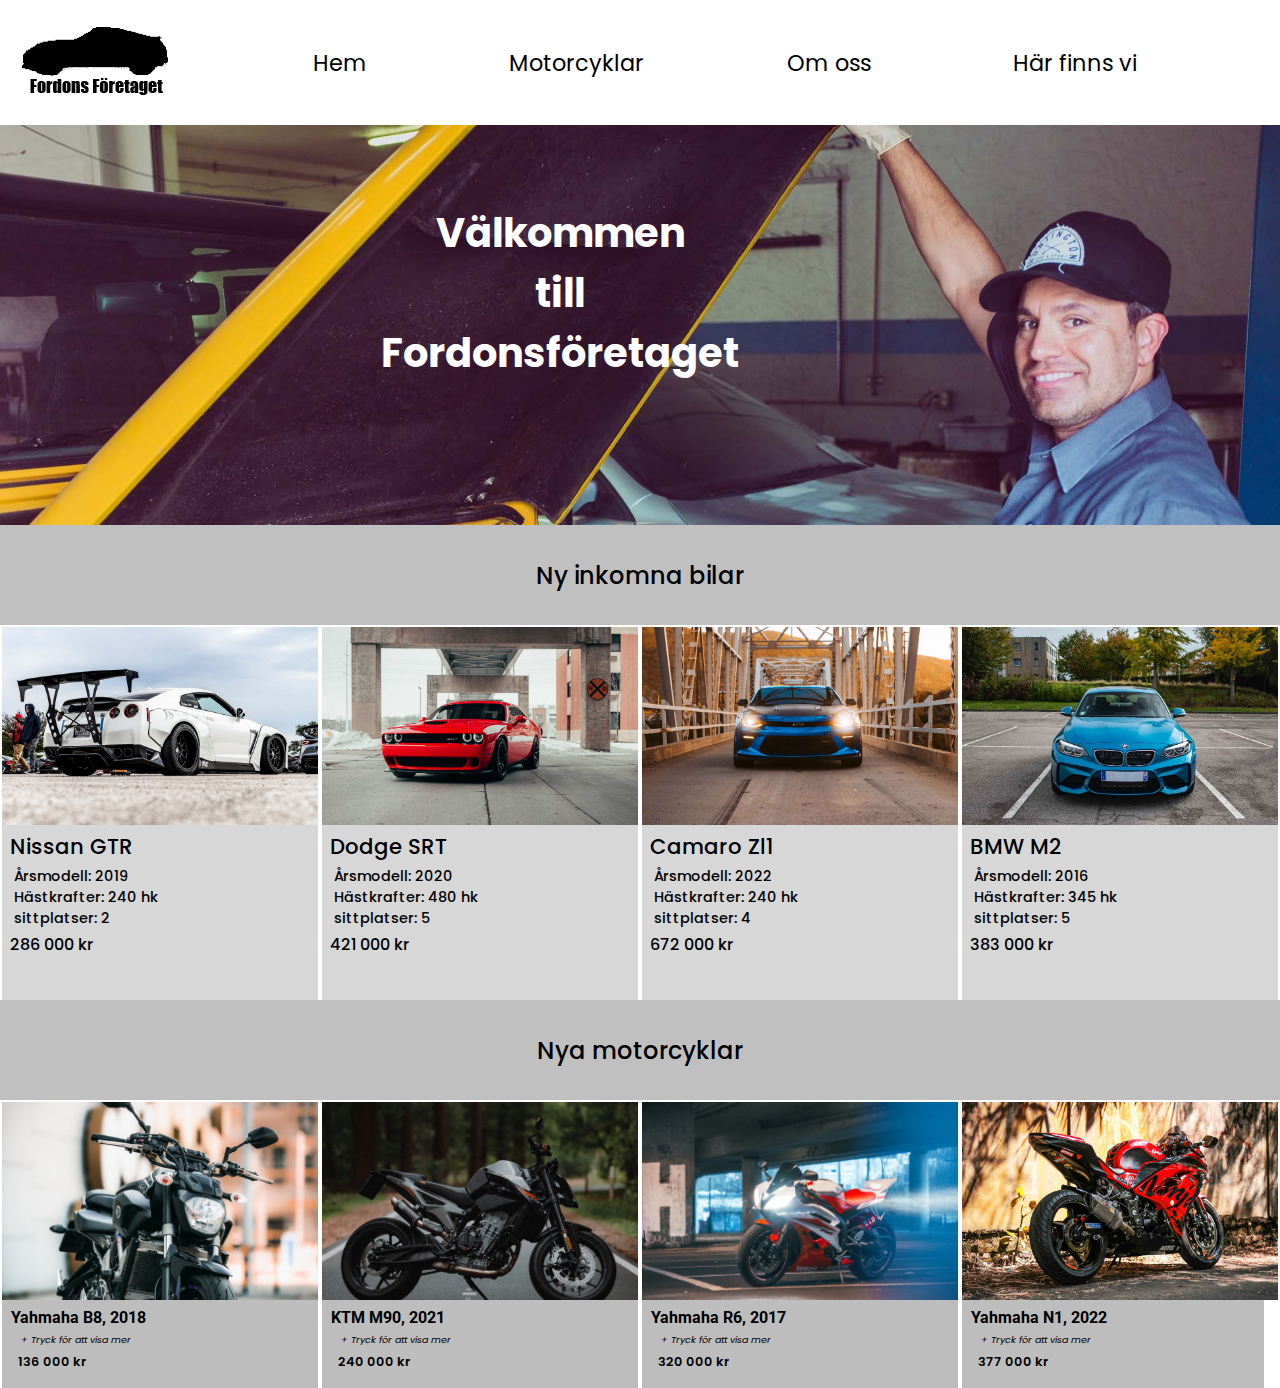
<file: index.html>
<!--todo-->

<!DOCTYPE html>
<html lang="en">
<head>
    <meta charset="UTF-8">
    <meta http-equiv="X-UA-Compatible" content="IE=edge">
    <meta name="viewport" content="width=device-width, initial-scale=1.0">
    <title>BILAR - FordonsFöreteaget</title>

    <link rel="stylesheet" href="css/style.css">

    <style>
        @import url('https://fonts.googleapis.com/css2?family=Arima+Madurai:wght@300&family=Khand&family=Poppins:ital,wght@0,100;0,200;0,300;0,400;0,500;0,600;0,700;0,800;0,900;1,100;1,200;1,300;1,400;1,500;1,600;1,700;1,800;1,900&family=Roboto:ital,wght@0,300;0,400;0,500;0,700;0,900;1,300;1,400;1,500;1,700;1,900&display=swap');
        </style>
    <style>
        @import url('https://fonts.googleapis.com/css2?family=Arima+Madurai:wght@300&family=Khand&family=Poppins:wght@500;800&family=Roboto:wght@500;900&display=swap');
    </style>


</head>
<body>

    <div id="grid_wrapper_index">

        <nav class="nav">

            <a href="index.html"><img class="logo" src="img/logo_v4(cut).png"  width="200" height="150" alt="Företagets logga" ></a>

            <div class="burger">

                <div id="burger_line1"></div>
                <div id="burger_line2"></div>
                <div id="burger_line3"></div>

            </div>

            <ul class="nav_links">

                <li>
                    <a href="index.html">Hem</a>
                </li>

                <li>
                    <a href="motorcycles.html">Motorcyklar</a>
                </li>

                <li>
                    <a href="about_us.html">Om oss</a>
                </li>

                <li>
                    <a href="here_are_we.html">Här finns vi</a>
                </li>

                
            </ul>

        </nav>

        <section id="welcome">

            <section id="welcome_section">

                <h1 class="welcome_text">Välkommen</h1>
                <h2 class="welcome_text">till</h2>
                <h2 class="welcome_text">Fordonsföretaget</h2>

            </section>

        </section>

        <section id="our_cars">

            <h2 id="our_cars_text">Ny inkomna bilar</h2>


        </section>

        <section id="car_pic1"><img id="xc60" src="img/gtr2.jpg" width="1000" height="600" alt="bild på en nissan gtr r35"></section>

        <section id="car1_info">

            <h2 class="car_model">Nissan GTR</h2>

            <p class="car_info">Årsmodell: 2019</p>

            <p class="car_info">Hästkrafter: 240 hk</p>

            <p class="car_info">sittplatser: 2</p>

            <p class="car_price">286 000 kr</p>


        </section>

        <section id="car_pic2"><img id="m4" src="img/car2.jpg" width="1000" height="600"  alt="bild på en dodge challenger"></section>

     
        <section id="car2_info">

            <h2 class="car_model">Dodge SRT</h2>

            <p class="car_info">Årsmodell: 2020</p>

            <p class="car_info">Hästkrafter: 480 hk</p>

            <p class="car_info">sittplatser: 5</p>

            <p class="car_price">421 000 kr</p>


        </section>


        <section id="car_pic3"><img id="rs6" src="img/car3.jpg" width="1000" height="600"  alt="bild på en camaro"></section>

 
        <section id="car3_info">

            <h2 class="car_model">Camaro Zl1</h2>

            <p class="car_info">Årsmodell: 2022</p>

            <p class="car_info">Hästkrafter: 240 hk</p>

            <p class="car_info">sittplatser: 4</p>

            <p class="car_price">672 000 kr</p>


        </section>
        
        <section id="car_pic4"><img id="m2" src="img/car4.jpg" width="1000" height="600"  alt="bild på en bmw m2"></section>

 
        <section id="car4_info">

            <h2 class="car_model">BMW M2</h2>

            <p class="car_info">Årsmodell: 2016</p>

            <p class="car_info">Hästkrafter: 345 hk</p>

            <p class="car_info">sittplatser: 5</p>

            <p class="car_price">383 000 kr</p>


        </section>

        <section id="our_mc">

            <h2 id="our_mc_text">Nya motorcyklar</h2>


        </section>

        <section id="mc_pic10"><img id="mc10" src="img/mc4.jpg" alt="Bild på en Yahmaha motorcykel"></section>

        <section id="mc10_info">

            <section id="mc10_info_section">

                <h2 class="mc_info_model_index">Yahmaha B8, 2018</h2>

                <p class="mc_info_text_show_more"><a class="mc_text_link_index" href="#">+ Tryck för att visa mer</a></p>

                <p class="mc_info_price_index">136 000 kr</p>
                

            </section>


        </section>

        <section id="mc_pic11"><img id="mc11" src="img/mc3.jpg" alt="Bild på en KTM motrcykel"></section>

        <section id="mc11_info">

            <section id="mc11_info_section">

                <h2 class="mc_info_model_index">KTM M90, 2021</h2>

                <p class="mc_info_text_show_more"><a class="mc_text_link_index" href="#">+ Tryck för att visa mer</a></p>

                <p class="mc_info_price_index">240 000 kr</p>
                
                

            </section>


        </section>

        <section id="mc_pic12"><img id="mc12" src="img/mc8.jpg" alt="Bild på en Kawasaki motorcykel"></section>

        <section id="mc12_info">

            <section id="mc12_info_section">

                <h2 class="mc_info_model_index">Yahmaha R6, 2017</h2>

                <p class="mc_info_text_show_more"><a class="mc_text_link_index" href="#">+ Tryck för att visa mer</a></p>

                <p class="mc_info_price_index">320 000 kr</p>
                
                

            </section>


        </section>

        
        <section id="mc_pic13"><img id="mc13" src="img/mc10.jpg" alt="Bild på en Kawasaki N1 motorcykel"></section>

        <section id="mc13_info">

            <section id="mc13_info_section">

                <h2 class="mc_info_model_index">Yahmaha N1, 2022</h2>

                <p class="mc_info_text_show_more"><a class="mc_text_link_index" href="#">+ Tryck för att visa mer</a></p>

                <p class="mc_info_price_index">377 000 kr</p>
                
                

            </section>

        </section>


    </div>






    <script src="js/script.js"></script>





</body>
</html>
</file>
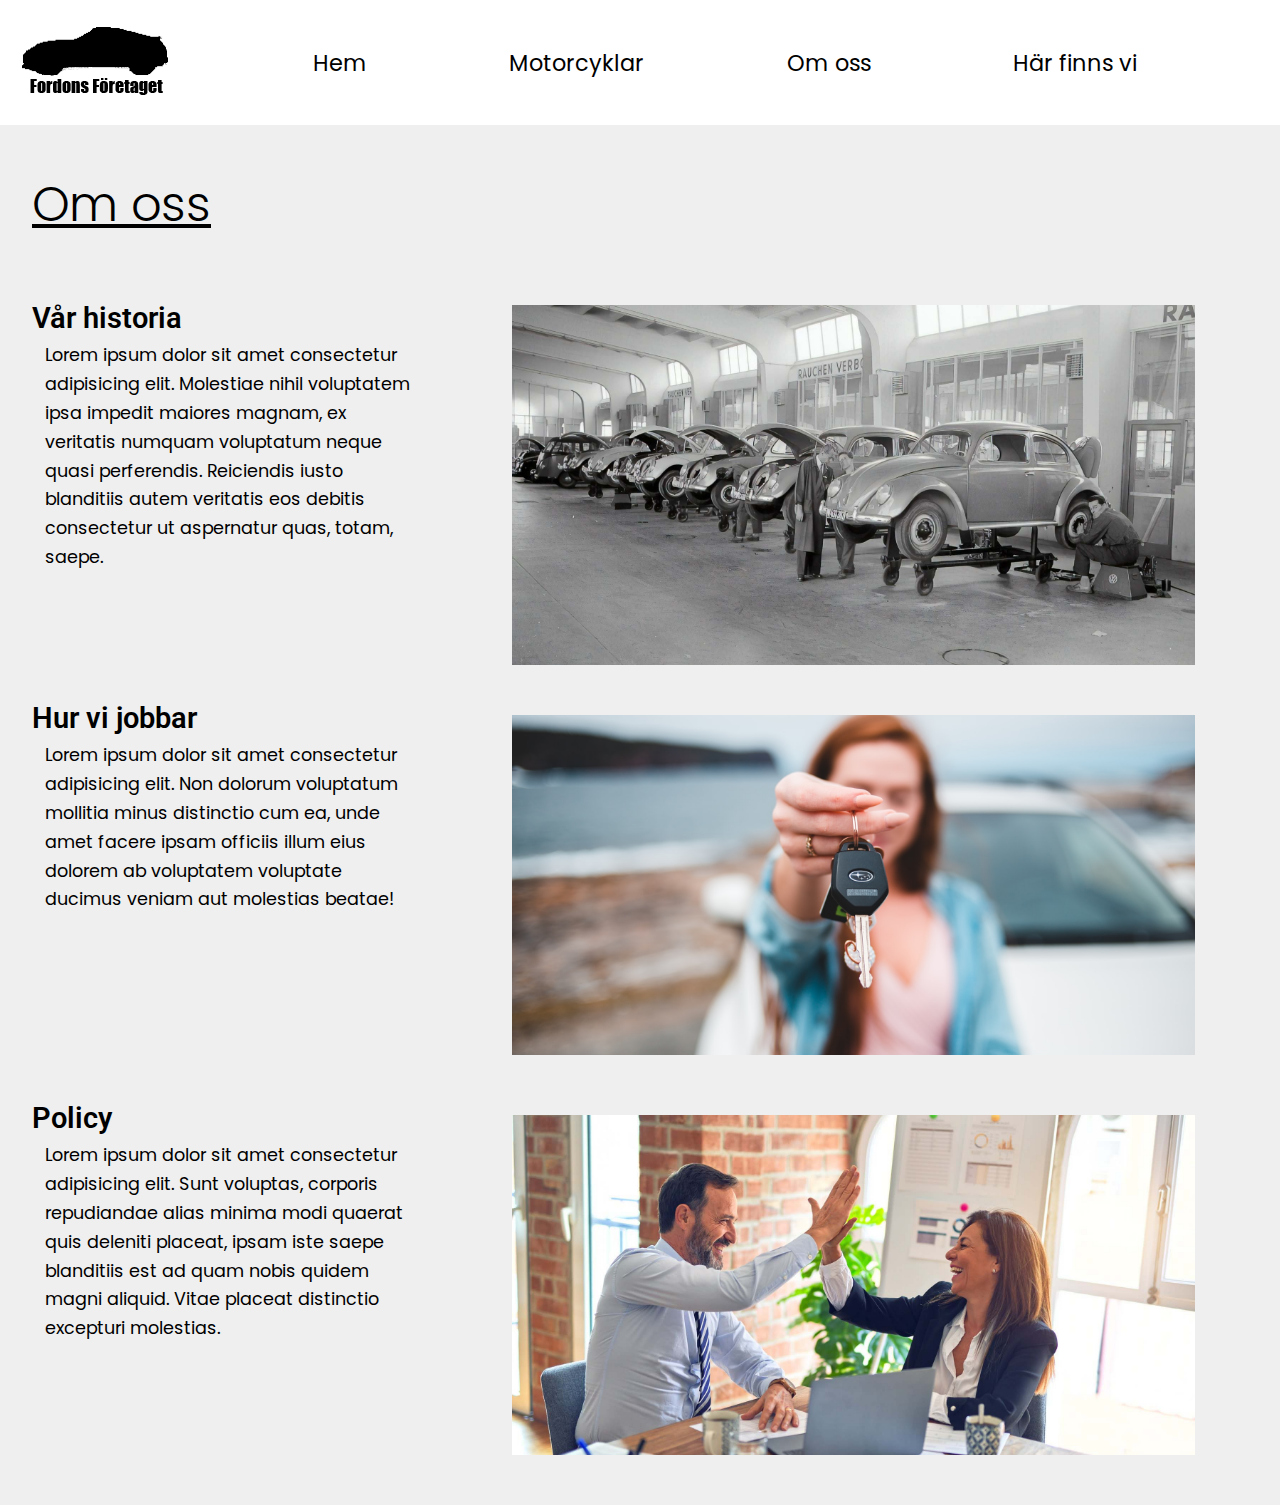
<file: about_us.html>
<!DOCTYPE html>
<html lang="en">
<head>
    <meta charset="UTF-8">
    <meta http-equiv="X-UA-Compatible" content="IE=edge">
    <meta name="viewport" content="width=device-width, initial-scale=1.0">
    <title>OM OSS - FordonsFöreteaget</title>

    <link rel="stylesheet" href="css/style.css">

    
    <style>
        @import url('https://fonts.googleapis.com/css2?family=Arima+Madurai:wght@300&family=Khand&family=Poppins:wght@800&family=Roboto:wght@500;900&display=swap');
    </style>
    <style>
        @import url('https://fonts.googleapis.com/css2?family=Arima+Madurai:wght@300&family=Khand&family=Poppins:wght@500;800&family=Roboto:wght@500;900&display=swap');
    </style>
   <style>
    @import url('https://fonts.googleapis.com/css2?family=Arima+Madurai:wght@300&family=Khand&family=Poppins:wght@500;800&family=Roboto:ital,wght@0,300;0,400;0,500;0,700;0,900;1,300;1,400;1,500;1,700;1,900&display=swap');
    </style>
</head>
<body>


    <div id="grid_wrapper_about_us">

        <nav class="nav">

            <a href="index.html"><img class="logo" src="img/logo_v4(cut).png" alt="Företagets logga" ></a>

            <div class="burger">

                <div id="burger_line1"></div>
                <div id="burger_line2"></div>
                <div id="burger_line3"></div>

            </div>

            <ul class="nav_links">

                <li>
                    <a href="index.html">Hem</a>
                </li>

                <li>
                    <a href="motorcycles.html">Motorcyklar</a>
                </li>

                <li>
                    <a href="about_us.html">Om oss</a>
                </li>

                <li>
                    <a href="here_are_we.html">Här finns vi</a>
                </li>

                
            </ul>

        </nav>

        <section id="about_us">

            <h1 id="about_us_title">Om oss</h1>

        </section>


        <section id="our_history">

            <div id="our_history_background">

                <h2 class="about_us_title">Vår historia</h2>

                <p class="about_us_text">Lorem ipsum dolor sit amet consectetur adipisicing elit. Molestiae nihil voluptatem ipsa impedit maiores magnam, ex veritatis numquam voluptatum neque quasi perferendis. Reiciendis iusto blanditiis autem veritatis eos debitis consectetur ut aspernatur quas, totam, saepe.</p>


            </div>

        </section>

        <section id="our_history_pic">

            <img id="our_history_img" src="img/history1.jpg" alt="bild på företagets första butik">

        </section>

        
        <section id="how_we_work">

            <div id="how_we_work_background">

                <h2 class="about_us_title">Hur vi jobbar</h2>

                <p class="about_us_text">Lorem ipsum dolor sit amet consectetur adipisicing elit. Non dolorum voluptatum mollitia minus distinctio cum ea, unde amet facere ipsam officiis illum eius dolorem ab voluptatem voluptate ducimus veniam aut molestias beatae!</p>


            </div>

        </section>

        <section id="how_we_work_pic">

            <img id="how_we_work_img" src="img/car_key.jpg" alt="bild på en bilnyckel">

        </section>

       

        <section id="policy">

            <div id="policy_background">


                <h2 class="about_us_title">Policy</h2>

                <p class="about_us_text">Lorem ipsum dolor sit amet consectetur adipisicing elit. Sunt voluptas, corporis repudiandae alias minima modi quaerat quis deleniti placeat, ipsam iste saepe blanditiis est ad quam nobis quidem magni aliquid. Vitae placeat distinctio excepturi molestias. </p>


            </div>

        </section>

        <section id="policy_pic">

            <img id="policy_img" src="img/policy1.jpg" alt="bild på två personer som gör en high five">

        </section>

        <div id="space"></div>

        <script src="js/script.js"></script>


    </div>

    
</body>
</html>
</file>
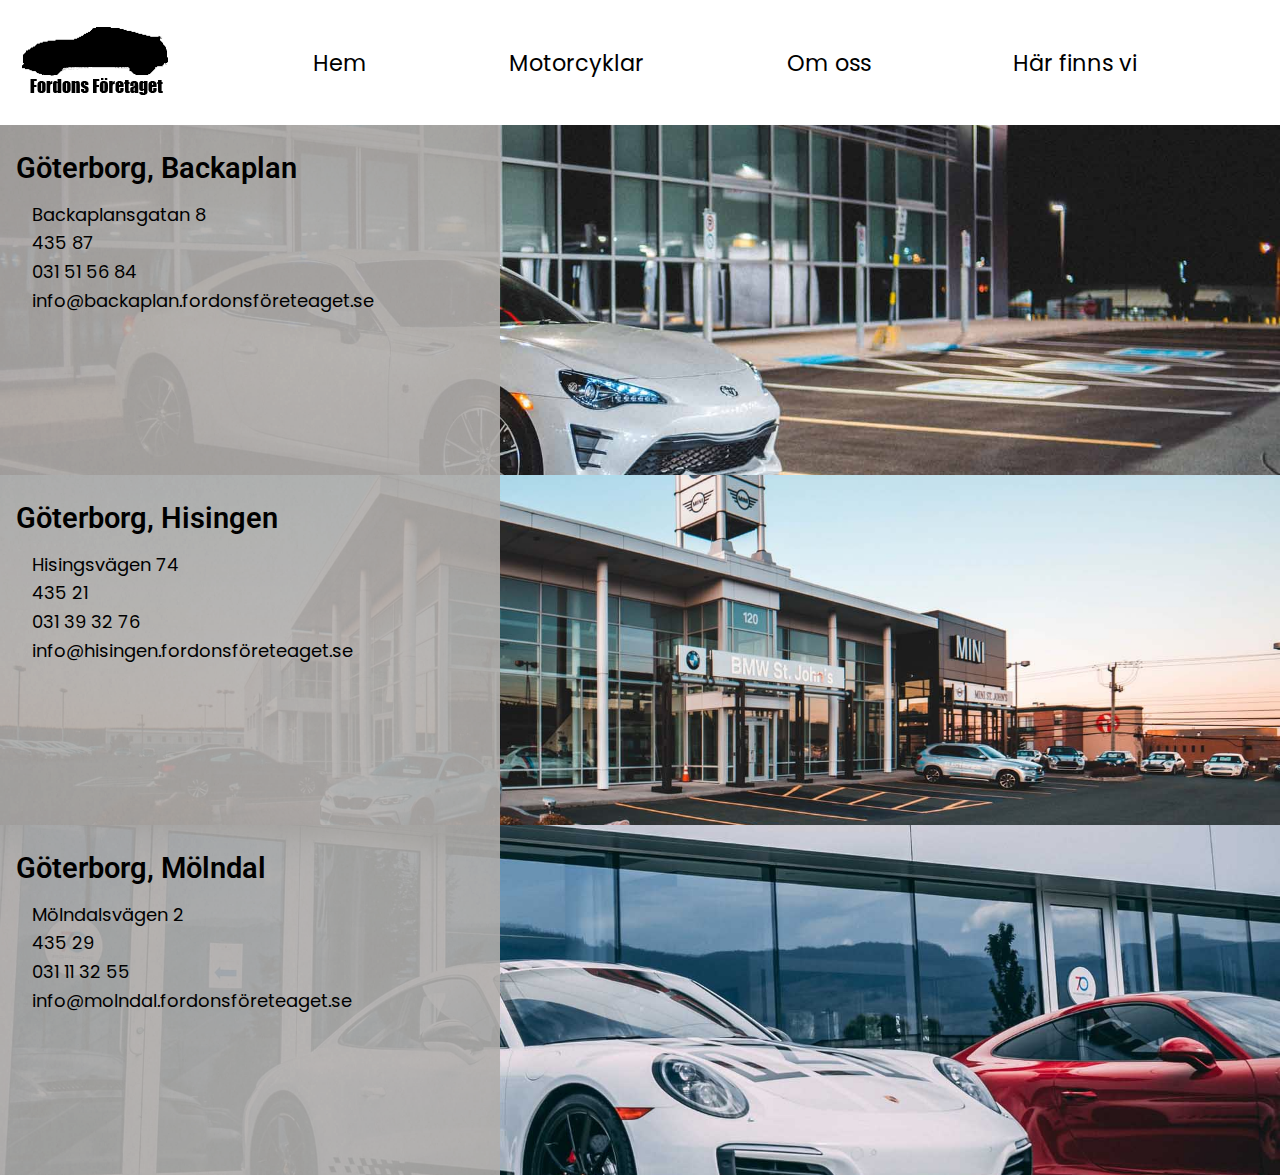
<file: here_are_we.html>
<!DOCTYPE html>
<html lang="en">
<head>
    <meta charset="UTF-8">
    <meta http-equiv="X-UA-Compatible" content="IE=edge">
    <meta name="viewport" content="width=device-width, initial-scale=1.0">
    <title>HÄR FINNS VI - FordonsFöreteaget</title>

    <link rel="stylesheet" href="css/style.css">

    
    <style>
        @import url('https://fonts.googleapis.com/css2?family=Arima+Madurai:wght@300&family=Khand&family=Poppins:wght@800&family=Roboto:wght@500;900&display=swap');
    </style>
    <style>
        @import url('https://fonts.googleapis.com/css2?family=Arima+Madurai:wght@300&family=Khand&family=Poppins:wght@500;800&family=Roboto:wght@500;900&display=swap');
    </style>

</head>
<body>

    <div id="grid_wrapper_here_are_we">

        <nav class="nav">

            <a href="index.html"><img class="logo" src="img/logo_v4(cut).png" alt="Företagets logga" ></a>

            <div class="burger">

                <div id="burger_line1"></div>
                <div id="burger_line2"></div>
                <div id="burger_line3"></div>

            </div>

            <ul class="nav_links">

                <li>
                    <a href="index.html">Hem</a>
                </li>

                <li>
                    <a href="motorcycles.html">Motorcyklar</a>
                </li>

                <li>
                    <a href="about_us.html">Om oss</a>
                </li>

                <li>
                    <a href="here_are_we.html">Här finns vi</a>
                </li>

                
            </ul>

        </nav>

        <section id="place1">


            <h1 class="place_title">Göterborg, Backaplan</h1>

            <section class="place_section">

                <p class="place_text">Backaplansgatan 8</p>
                <p class="place_text">435 87</p>
                <p class="place_text">031 51 56 84</p>
                <p class="place_text">info@backaplan.fordonsföreteaget.se</p>

            </section>


        </section>


        <section id="place1_pic"><img id="dealer1" src="img/dealer4_medium(kopia).jpg" alt="Bild på butiken på Backaplan"></section>

        <section id="place2">

            <h2 class="place_title">Göterborg, Hisingen</h2>

            <section class="place_section">

                <p class="place_text">Hisingsvägen 74</p>
                <p class="place_text">435 21</p>
                <p class="place_text">031 39 32 76</p>
                <p class="place_text">info@hisingen.fordonsföreteaget.se</p>

            </section>
        </section>

        <section id="place2_pic"><img id="dealer2" src="img/dealer2_medium(kopia).jpg" alt="Bild på butiken på Hisingen"></section>

        <section id="place3">

            <h2 class="place_title">Göterborg, Mölndal</h2>

            <section class="place_section">

                <p class="place_text">Mölndalsvägen 2</p>
                <p class="place_text">435 29</p>
                <p class="place_text">031 11 32 55</p>
                <p class="place_text">info@molndal.fordonsföreteaget.se</p>

            </section>

            
        </section>

        <section id="place3_pic"><img id="dealer3" src="img/place3.jpg" alt="Bild på butiken på Mölndal"></section>


    
    </div>

    <script src="js/script.js"></script>


    
</body>
</html>
</file>
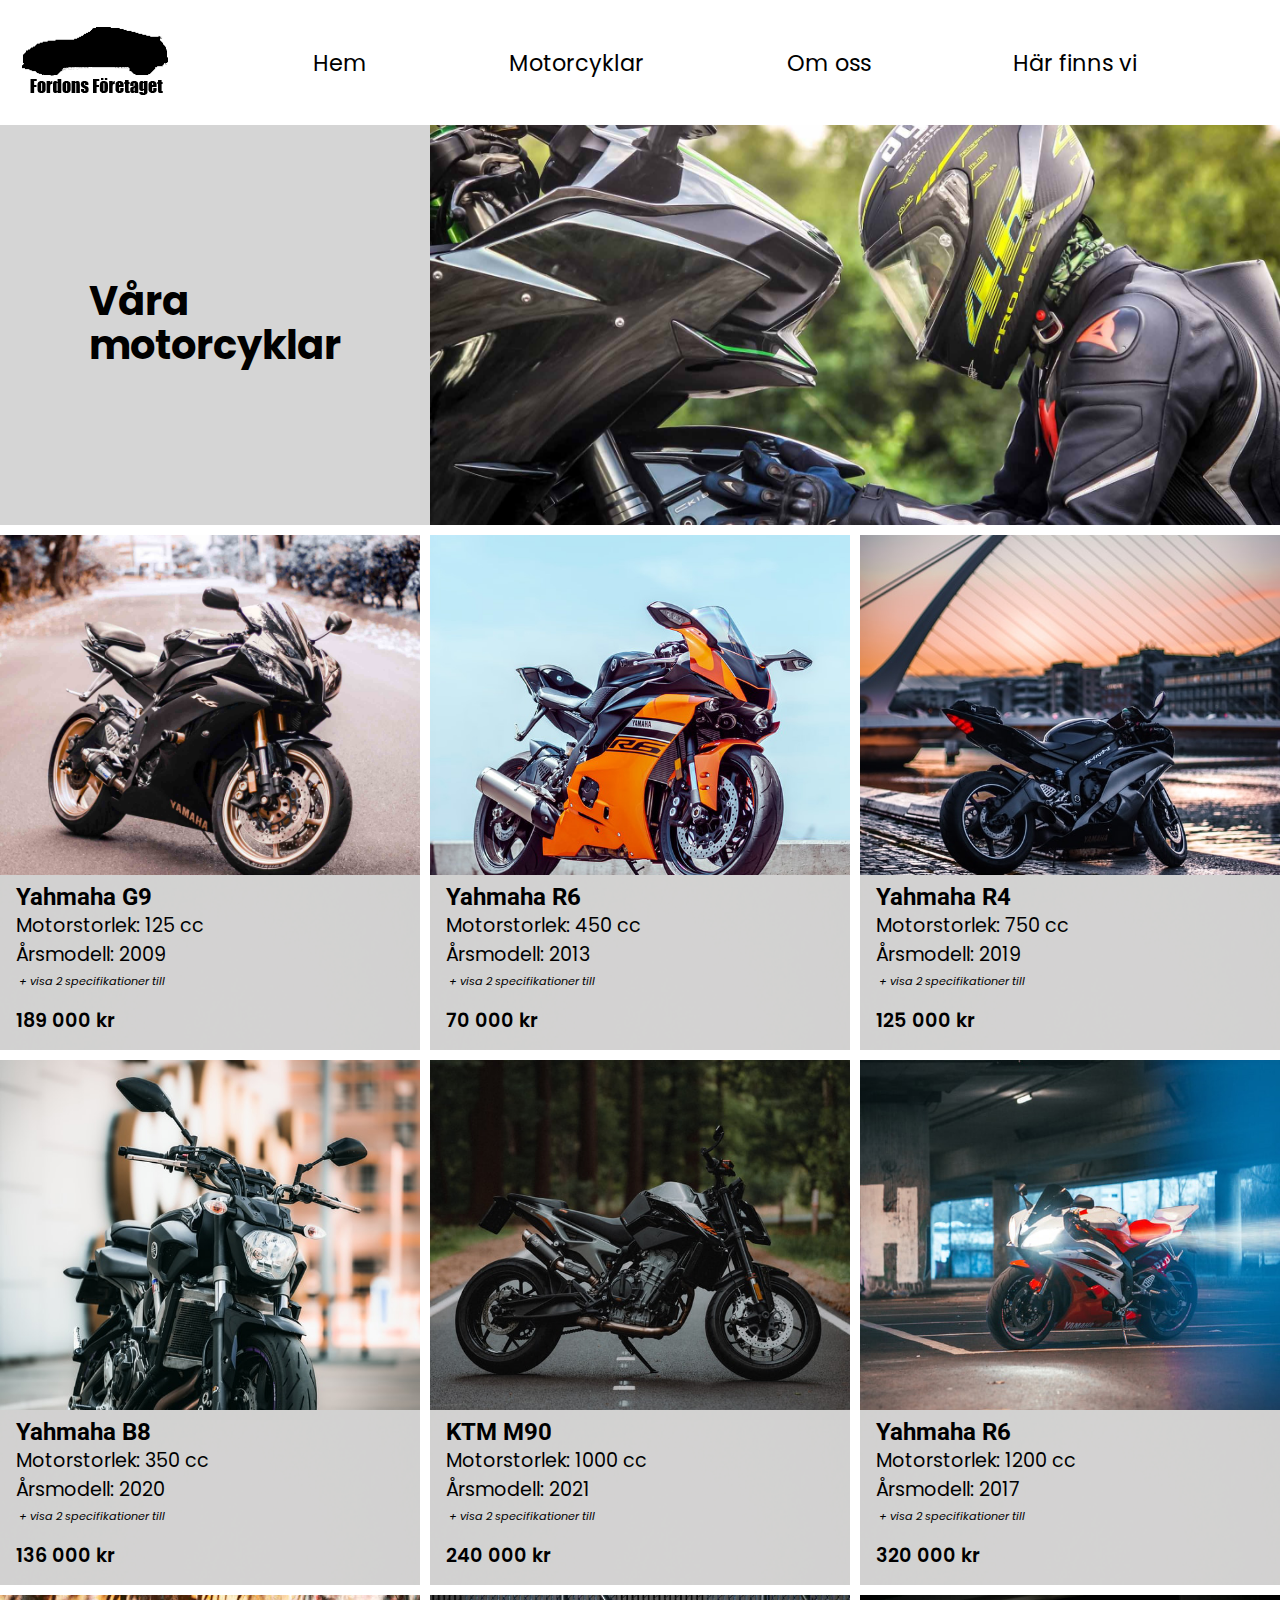
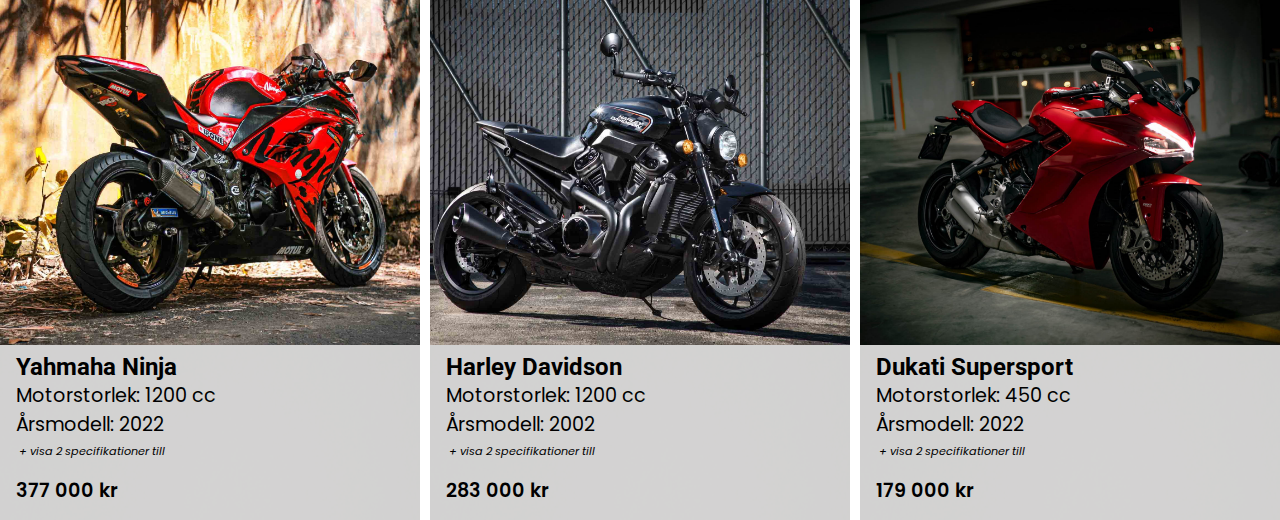
<file: motorcycles.html>
<!DOCTYPE html>
<html lang="en">
<head>
    <meta charset="UTF-8">
    <meta http-equiv="X-UA-Compatible" content="IE=edge">
    <meta name="viewport" content="width=device-width, initial-scale=1.0">
    <title>MOTORCYKLAR - FordonsFöretaget</title>

    <link rel="stylesheet" href="css/style.css">

    <style>
        @import url('https://fonts.googleapis.com/css2?family=Arima+Madurai:wght@300&family=Khand&family=Poppins:wght@800&family=Roboto:wght@500;900&display=swap');
    </style>
    <style>
        @import url('https://fonts.googleapis.com/css2?family=Arima+Madurai:wght@300&family=Khand&family=Poppins:wght@500;800&family=Roboto:wght@500;900&display=swap');
    </style>


</head>
<body>

    <div id="grid_wrapper_motorcykles">

        <nav class="nav">

            <a href="index.html"><img class="logo" src="img/logo_v4(cut).png" alt="Företagets logga" ></a>

            <div class="burger">

                <div id="burger_line1"></div>
                <div id="burger_line2"></div>
                <div id="burger_line3"></div>

            </div>

            <ul class="nav_links">

                <li>
                    <a href="index.html">Hem</a>
                </li>

                <li>
                    <a href="motorcycles.html">Motorcyklar</a>
                </li>

                <li>
                    <a href="about_us.html">Om oss</a>
                </li>

                <li>
                    <a href="here_are_we.html">Här finns vi</a>
                </li>

                
            </ul>

        </nav>

        <section id="mc_welcome">

            <h1 id="mc_title_mobile">Våra motorcyklar</h1>

            <section id="mc_title_conteiner">

                <h1 id="mc_title1">Våra</h1>
                <h2 id="mc_title2">motorcyklar</h2>

            </section>

        </section>

        <section id="mc_welcome_pic"></section>

        <section id="pic"><img id="mc_pic" src="img/motorbike1.jpg" alt="Bild på en KTM motorcykel"></section>


        <section id="mc_pic1"><img id="mc1" src="img/mc14.jpg" alt="Bild på en KTM motorcykel"></section>

        <section id="mc1_info">

            <section id="mc1_info_section">

                <h2 class="mc_info_model">Yahmaha G9</h2>

                <p class="mc_info_text">Motorstorlek: 125 cc</p>

                <p class="mc_info_text">Årsmodell: 2009</p>

                <p class="mc_info_text_show_more"><a class="mc_text_link" href="#">+ visa 2 specifikationer till</a></p>

                <p class="mc_info_price">189 000 kr</p>

                <p class="mc_info_text_extra">Mil: 376</p>

                <p class="mc_info_text_extra">Kylning: Vatten</p>
                


            </section>


        </section>

        <section id="mc_pic2"><img id="mc2" src="img/mc6.jpg" alt="Bild på en Yahmaha motorcykel"></section>

        <section id="mc2_info">

            <section id="mc2_info_section">

                <h2 class="mc_info_model">Yahmaha R6</h2>

                <p class="mc_info_text">Motorstorlek: 450 cc</p>

                <p class="mc_info_text">Årsmodell: 2013</p>

                <p class="mc_info_text_show_more"><a class="mc_text_link" href="#">+ visa 2 specifikationer till</a></p>

                <p class="mc_info_price">70 000 kr</p>

                <p class="mc_info_text_extra">Mil: 421</p>

                <p class="mc_info_text_extra">Kylning: Luft</p>
                
                

            </section>


        </section>


        <section id="mc_pic3"><img id="mc3" src="img/mc7.jpg" alt="Bild på en Yahmaha motorcykel"></section>

        <section id="mc3_info">

            <section id="mc3_info_section">

                <h2 class="mc_info_model">Yahmaha R4</h2>

                <p class="mc_info_text">Motorstorlek: 750 cc</p>

                <p class="mc_info_text">Årsmodell: 2019</p>

                <p class="mc_info_text_show_more"><a class="mc_text_link" href="#">+ visa 2 specifikationer till</a></p>

                <p class="mc_info_price">125 000 kr</p>
                
                <p class="mc_info_text_extra">Mil: 328</p>

                <p class="mc_info_text_extra">Kylning: Luft</p>
                
                

            </section>


        </section>

        <section id="mc_pic4"><img id="mc4" src="img/mc4.jpg" alt="Bild på en Yahmaha motorcykel"></section>

        <section id="mc4_info">

            <section id="mc4_info_section">

                <h2 class="mc_info_model">Yahmaha B8</h2>

                <p class="mc_info_text">Motorstorlek: 350 cc</p>

                <p class="mc_info_text">Årsmodell: 2020</p>

                <p class="mc_info_text_show_more"><a class="mc_text_link" href="#">+ visa 2 specifikationer till</a></p>

                <p class="mc_info_price">136 000 kr</p>

                <p class="mc_info_text_extra">Mil: 236</p>

                <p class="mc_info_text_extra">Kylning: Vatten</p>
                
                

            </section>


        </section>

        <section id="mc_pic5"><img id="mc5" src="img/mc3.jpg" alt="Bild på en KTM motrcykel"></section>

        <section id="mc5_info">

            <section id="mc5_info_section">

                <h2 class="mc_info_model">KTM M90</h2>

                <p class="mc_info_text">Motorstorlek: 1000 cc</p>

                <p class="mc_info_text">Årsmodell: 2021</p>

                <p class="mc_info_text_show_more"><a class="mc_text_link" href="#">+ visa 2 specifikationer till</a></p>

                <p class="mc_info_price">240 000 kr</p>

                <p class="mc_info_text_extra">Mil: 167</p>

                <p class="mc_info_text_extra">Kylning: Luft</p>
                
                

            </section>


        </section>

        <section id="mc_pic6"><img id="mc6" src="img/mc8.jpg" alt="Bild på en Kawasaki motorcykel"></section>

        <section id="mc6_info">

            <section id="mc6_info_section">

                <h2 class="mc_info_model">Yahmaha R6</h2>

                <p class="mc_info_text">Motorstorlek: 1200 cc</p>

                <p class="mc_info_text">Årsmodell: 2017</p>

                <p class="mc_info_text_show_more"><a class="mc_text_link" href="#">+ visa 2 specifikationer till</a></p>

                <p class="mc_info_price">320 000 kr</p>

                <p class="mc_info_text_extra">Mil: 112</p>

                <p class="mc_info_text_extra">Kylning: Vatten</p>
                
                

            </section>


        </section>

        <section id="mc_pic7"><img id="mc7" src="img/mc10.jpg" alt="Bild på en Kawasaki Ninja motorcykel"></section>

        <section id="mc7_info">

            <section id="mc7_info_section">

                <h2 class="mc_info_model">Yahmaha Ninja</h2>

                <p class="mc_info_text">Motorstorlek: 1200 cc</p>

                <p class="mc_info_text">Årsmodell: 2022</p>

                <p class="mc_info_text_show_more"><a class="mc_text_link" href="#">+ visa 2 specifikationer till</a></p>

                <p class="mc_info_price">377 000 kr</p>

                <p class="mc_info_text_extra">Mil: 84</p>

                <p class="mc_info_text_extra">Kylning: Vatten</p>
                
                

            </section>


        </section>

        <section id="mc_pic8"><img id="mc8" src="img/mc15.jpg" alt="Bild på en BMW motorcykel"></section>

        <section id="mc8_info">

            <section id="mc8_info_section">

                <h2 class="mc_info_model">Harley Davidson</h2>

                <p class="mc_info_text">Motorstorlek: 1200 cc</p>

                <p class="mc_info_text">Årsmodell: 2002</p>

                <p class="mc_info_text_show_more"><a class="mc_text_link" href="#">+ visa 2 specifikationer till</a></p>

                <p class="mc_info_price">283 000 kr</p>

                <p class="mc_info_text_extra">Mil: 75</p>

                <p class="mc_info_text_extra">Kylning: Luft</p>
                
                

            </section>


        </section>

        <section id="mc_pic9"><img id="mc9" src="img/mc12.jpg" alt="Bild på en Dukati motorcykel"></section>

        <section id="mc9_info">

            <section id="mc9_info_section">

                <h2 class="mc_info_model">Dukati Supersport</h2>

                <p class="mc_info_text">Motorstorlek: 450 cc</p>

                <p class="mc_info_text">Årsmodell: 2022</p>

                <p class="mc_info_text_show_more"><a class="mc_text_link" href="#">+ visa 2 specifikationer till</a></p>

                <p class="mc_info_price">179 000 kr</p>

                <p class="mc_info_text_extra">Mil: 227</p>

                <p class="mc_info_text_extra">Kylning: Vatten</p>
                
                

            </section>
        


        </section>

    </div>






    <script src="js/script.js"></script>



    
</body>
</html>
</file>
<file: css/style.css>
* {
    margin: 0;
    box-sizing: border-box;
}

#grid_wrapper_index {

    display: grid;
    width: 100vw;
    height: 100vh;
    grid-template-columns: minmax(100px, 1fr) minmax(100px, 1fr);
    grid-template-rows: minmax(125px, 1.25fr) minmax(250px, 2.5fr) minmax(100px, 1fr) minmax(200px, 2fr) minmax(175px, 1.75fr) minmax(200px, 2fr) minmax(175px, 1.75fr) minmax(100px, 1fr) minmax(200px, 2fr) minmax(90px, 0.9fr) minmax(200px, 2fr) minmax(90px, 0.9fr);

    grid-template-areas: 
    "nav nav"
    "wel wel"
    "ouc ouc"
    "cp1 cp2"
    "c1i c2i"
    "cp3 cp4"
    "c3i c4i"
    "oum oum"
    "m10 m11"
    "i10 i11"
    "m12 m13"
    "i12 i13"
    ;
}

.nav {
    grid-area: nav;
    display: flex;
    justify-content: center;
    align-items: center;
}

.logo {
    width: auto;
    height: 80%;
    transition: all 1s;
}

#car_pic1 {
    display: flex;
    justify-content: center;
    grid-area: cp1;
}

#xc60 {
    width: 100%;
    height: auto;
    object-fit: cover;
    margin-right: 2px;
}

#car_pic2 {
    display: flex;
    justify-content: center;
    grid-area: cp2;
}

#m4 {
    width: 100%;
    height: auto;
    object-fit: cover;
}

#car_pic3 {
    display: flex;
    justify-content: center;
    grid-area: cp3;
}

#car_pic4 {
    display: flex;
    justify-content: center;
    grid-area: cp4;
}


#rs6 {
    width: 100%;
    height: auto;
    object-fit: cover;
    margin-right: 2px;
}

#austin {
    width: 100%;
    height: auto;
    object-fit: cover;
}

#mustang {
    width: 100%;
    height: auto;
    object-fit: cover;
}

#m2 {
    width: 100%;
    height: auto;
    object-fit: cover;
}


#car1_info {
    grid-area: c1i;
    position: relative;
    background: rgb(215, 215, 215);
    margin-right: 2px;
    margin-bottom: 2px;
}

#car2_info {
    grid-area: c2i;
    position: relative;
    background: rgb(215, 215, 215);
    margin-bottom: 2px;
}

#car3_info {
    grid-area: c3i;
    position: relative;
    background: rgb(215, 215, 215);
    margin-right: 2px;
}

#car4_info {
    grid-area: c4i;
    position: relative;
    background: rgb(215, 215, 215);
}

#mc_pic10 {
    grid-area: m10;
    display: flex;
    justify-content: center;
    margin-right: 2px;
}

#mc_pic11 {
    grid-area: m11;
    display: flex;
    justify-content: center;
}

#mc_pic12 {
    grid-area: m12;
    display: flex;
    justify-content: center;
    margin-top: 2px;
    margin-right: 2px;
}

#mc_pic13 {
    grid-area: m13;
    display: flex;
    justify-content: center;
    margin-top: 2px;
}

#mc10_info {
    grid-area: i10;
    position: relative;
    background: rgb(189, 189, 189);
    margin-right: 2px;
}

#mc11_info {
    grid-area: i11;
    position: relative;
    background: rgb(189, 189, 189);
}

#mc12_info {
    grid-area: i12;
    position: relative;
    background: rgb(189, 189, 189);
    margin-right: 2px;
}

#mc13_info {
    grid-area: i13;
    position: relative;
    background: rgb(189, 189, 189);
}

#mc10 {
    width: 100%;
    height: auto;
    object-fit: cover;
}

#mc11 {
    width: 100%;
    height: auto;
    object-fit: cover;
}

#mc12 {
    width: 100%;
    height: auto;
    object-fit: cover;
}

#mc13 {
    width: 100%;
    height: auto;
    object-fit: cover;
}



#car5_info:before{

   background-image: url(../img/gray3.jpg);
    content: "";
    background-size: cover;
    position: absolute;
    top: 0px;
    right: 0px;
    bottom: 0px;
    left: 0px;
    opacity: 0.8;
    filter: brightness(50%);

}

#car5_info {
    display: none;
    grid-area: c5i;
    position: relative;
    
}

#car6_info:before{

   background-image: url(../img/gray3.jpg);
    content: "";
    background-size: cover;
    position: absolute;
    top: 0px;
    right: 0px;
    bottom: 0px;
    left: 0px;
    opacity: 0.8;
    filter: brightness(50%);

}

#car6_info {
    display: none;
    grid-area: c6i;
    position: relative;
    
}

.car_info {
    list-style: none;

}


#car1_info_list {
    display: flex;
    justify-content: space-evenly;
    align-items: center;
    padding: 0;
    height: 100%;
    width: 100%;
   
}


#car2_info_list {
    display: flex;
    justify-content: space-evenly;
    align-items: center;
    padding: 0;
    height: 100%;
    width: 100%;
    
}


#car3_info_list {
    display: flex;
    justify-content: space-evenly;
    align-items: center;
    padding: 0;
    height: 100%;
    width: 100%;
    
   
}

#car4_info_list {
    display: flex;
    justify-content: space-evenly;
    align-items: center;
    padding: 0;
    height: 100%;
    width: 100%;
   
}

#car5_info_list {
    display: flex;
    justify-content: space-evenly;
    align-items: center;
    padding: 0;
    height: 100%;
    width: 100%;
   
}

#car6_info_list {
    display: flex;
    justify-content: space-evenly;
    align-items: center;
    padding: 0;
    height: 100%;
    width: 100%;
   
}

.car_info_text {
    font-size: 1.325rem;
    font-family: 'Poppins', sans-serif;
    font-weight: 500;
    position: relative;
}

.car_model {
    font-size: 1.325rem;
    font-family: 'Poppins', sans-serif;
    font-weight: 500;
    position: relative;
    margin-left: 0.5rem;
    margin-top: 0.4rem;
    margin-bottom: 0.2rem;
}

.car_info {
    font-size: 0.9rem;
    font-family: 'Poppins', sans-serif;
    font-weight: 500;
    position: relative;
    margin-left: 0.8rem;
}

.car_price {
    font-size: 1rem;
    font-family: 'Poppins', sans-serif;
    font-weight: 500;
    position: relative;
    margin-top: 0.2rem;
    margin-left: 0.5rem;
}


#welcome {
    grid-area: wel;
    display: flex;
    justify-content: center;
    align-items: center;
    background-image: url(../img/car_scervice.jpg);
    background-size: cover;
    width: 100%;
}

#welcome_section {
    margin-bottom: 4rem;
}

.welcome_text {
    font-family: 'Poppins', sans-serif;
    text-align: center;
    font-size: 2rem;
    color: rgb(255, 255, 255);
}

#our_cars {
    grid-area: ouc;
    font-family: 'Poppins', sans-serif;
    text-align: center;
    display: flex;
    justify-content: center;
    align-items: center;
    background: rgb(192, 192, 192);
}

#our_cars_text {
    font-family: 'Poppins', sans-serif;
    font-weight: 500;

}

#our_mc {
    grid-area: oum;
    font-family: 'Poppins', sans-serif;
    text-align: center;
    display: flex;
    justify-content: center;
    align-items: center;
    background: rgb(192, 192, 192); 
}

#our_mc_text {
    font-family: 'Poppins', sans-serif;
    font-weight: 500;

}



#burger_line1 {
    width: 30px;
    height: 4px;
    background-color: black;
    margin: 5px;
    border-radius: 20%;
    margin-right: 1rem;
    right: 10px;
    transition: all 1s;
        
}


#burger_line2 {
    width: 30px;
    height: 4px;
    background-color: black;
    margin: 5px;
    border-radius: 20%;
    margin-right: 1rem;
    right: 10px;
    transition: all 1s;
        
}

#burger_line3 {
    width: 30px;
    height: 4px;
    background-color: black;
    margin: 5px;
    border-radius: 20%;
    margin-right: 1rem;
    right: 10px;
    transition: all 1s;   
}

.burger {
    position: absolute;
    right: 1rem;
}

.nav_links {

    display: flex;
    flex-direction: column;
    justify-content: space-around;
    background-color: white;
    height: 500px;
    width: 25vh;
    position: absolute;
    top: -500px;
    right: 0vw;
    transition: all 1s;
    list-style: none;
    font-size: 1.125rem;
    z-index: 10;
}

ul a {
    list-style: none;
    text-decoration: none;
    color: black;
    font-family: 'Poppins', sans-serif;
}

.toggle .nav_links {

    transform: translateY(625px);
    
}

.toggle .logo {
   transform: translate(-6rem);
   transition: all 1s;
}


.toggle #burger_line2 {
    opacity: 0;
}

.toggle #burger_line1 {
    transform: rotate(-45deg) translate(-6px, 6px);
}

.toggle #burger_line3 {
    transform: rotate(45deg) translate(-7px, -6px);
}


#grid_wrapper_motorcykles {
    
    display: grid;
    grid-template-columns: minmax(150px, 1fr) 2px minmax(150px, 1fr);
    grid-template-rows: minmax(125px, 1fr) minmax(300px, 3fr) minmax(350px, 3.5fr) minmax(145px, 1fr) 2px minmax(350px, 3.5fr) minmax(145px, 1fr) 2px minmax(350px, 3.5fr) minmax(145px, 1fr) 2px minmax(350px, 3.5fr) minmax(145px, 1fr) 2px minmax(350px, 3.5fr) minmax(145px, 1fr) 2px;
    height: 100vh;
    width: 100vw;   

    grid-template-areas: 
    "nav nav nav"
    "wlm wlm wlm"
    "mp1 ma6 mp2"
    "m1i ma6 m2i"
    "ma1 ma1 ma1"
    "mp3 ma7 mp4"
    "m3i ma7 m4i"
    "ma2 ma2 ma2"
    "mp5 ma8 mp6"
    "m5i ma8 m6i"
    "ma3 ma3 ma3"
    "mp7 ma9 mp8"
    "m7i ma9 m8i"
    "ma4 ma4 ma4"
    "mp9 mp9 mp9"
    "m9i m9i m9i"
    "ma5 ma5 ma5" 
    ;
}

#pic {
    display: none;
}

#welcome_pic {
    width: 100%;
    height: auto;
    object-fit: contain;
}

#mc_welcome {
    grid-area: wlm;
    background-image: url(../img/motorbike1.jpg);
    background-size: cover;
    height: 100%;
    background-position: bottom;
    display: flex;
    justify-content: center;
    align-items: center;

}

#mc_title_mobile {
    font-size: 2rem;
    color: rgb(246, 246, 246);
    font-family: 'Poppins', sans-serif;
    margin-top: 1.8rem;
}

#mc_title1 {
    display: none;
}

#mc_title2 {
    display: none;
}

#mc_pic1 {
    grid-area: mp1;
    display: flex;
    justify-content: center;
}

#mc_pic2 {
    grid-area: mp2;
    display: flex;
    justify-content: center;
}

#mc_pic3 {
    grid-area: mp3;
    display: flex;
    justify-content: center;
}

#mc_pic4 {
    grid-area: mp4;
    display: flex;
    justify-content: center;
}

#mc_pic5 {
    grid-area: mp5;
    display: flex;
    justify-content: center;
}

#mc_pic6 {
    grid-area: mp6;
    display: flex;
    justify-content: center;
}

#mc_pic7 {
    grid-area: mp7;
    display: flex;
    justify-content: center;
}

#mc_pic8 {
    grid-area: mp8;
    display: flex;
    justify-content: center;
}

#mc_pic9 {
    grid-area: mp9;
    display: flex;
    justify-content: center;
}



#mc1 {
    width: 100%;
    height: auto;
    object-fit: cover;
}

#mc2 {
    width: 100%;
    height: auto;
    object-fit: cover;
}


#mc3 {
    width: 100%;
    height: auto;
    object-fit: cover;

}

#mc4 {
    width: 100%;
    height: auto;
    object-fit: cover;
}


#mc5 {
    width: 100%;
    height: auto;
    object-fit: cover;
}


#mc6 {
    width: 100%;
    height: auto;
    object-fit: cover;
}

#mc7 {
    width: 100%;
    height: auto;
    object-fit: cover;
}

#mc8 {
    width: 100%;
    height: auto;
    object-fit: cover;
}

#mc9 {
    width: 100%;
    height: auto;
    object-fit: cover;
}

ul {
    text-decoration: none;
    list-style: none;
}

.mc_info_text {
    font-size: 0.9rem;
    font-family: 'Poppins', sans-serif;
    position: relative;
    margin-left: 1rem;
}

.mc_info_price {
    font-size: 1rem;
    font-family: 'Poppins', sans-serif;
    position: relative;
    margin-left: 1rem;
}

.mc_text_link_index {
    text-decoration: none;
    font-family:'Poppins', sans-serif;
    position: relative;
    color: black;
    margin-left: 1.2rem;
    line-height: 1.6rem;
    font-size: 0.6rem;
    font-style: italic;

}


.mc_info_price_index {
    font-size: 0.8rem;
    font-family: 'Poppins', sans-serif;
    position: relative;
    margin-left: 1rem;
    font-weight: 600;
}

.mc_info_model_index {
    color: black;
    position: relative;
    margin-left: 0.6rem;
    margin-top: 0.5rem;
    font-family: 'Roboto', sans-serif;
    font-size: 1rem;
}

.mc_info_model {
    font-size: 1.2rem;
    margin-left: 1rem;
}



.mc_info_text_extra {
    display: none;
}

.mc_text_link {
    text-decoration: none;
    font-family:'Poppins', sans-serif;
    position: relative;
    color: black;
    margin-left: 1.2rem;
    line-height: 1.6rem;
    font-size: 0.7rem;
    font-style: italic;
}

.mc_info_model {
    color: black;
    position: relative;
    margin-left: 1rem;
    margin-top: 0.5rem;
    font-family: 'Roboto', sans-serif;
}

#mc1_info {

    position: relative;
    grid-area: m1i;
}

#mc1_info:before{

   background-image: url(../img/gray3.jpg);
    content: "";
    background-size: cover;
    position: absolute;
    top: 0px;
    right: 0px;
    bottom: 0px;
    left: 0px;
    opacity: 0.3;
    filter: brightness(50%);

}

#mc2_info {

    position: relative;
    grid-area: m2i;
}

#mc2_info:before{

   background-image: url(../img/gray3.jpg);
    content: "";
    background-size: cover;
    position: absolute;
    top: 0px;
    right: 0px;
    bottom: 0px;
    left: 0px;
    opacity: 0.3;
    filter: brightness(50%);

}

#mc3_info {

    position: relative;
    grid-area: m3i;
}

#mc3_info:before{

   background-image: url(../img/gray3.jpg);
    content: "";
    background-size: cover;
    position: absolute;
    top: 0px;
    right: 0px;
    bottom: 0px;
    left: 0px;
    opacity: 0.3;
    filter: brightness(50%);

}

#mc4_info {

    position: relative;
    grid-area: m4i;
}

#mc4_info:before{

   background-image: url(../img/gray3.jpg);
    content: "";
    background-size: cover;
    position: absolute;
    top: 0px;
    right: 0px;
    bottom: 0px;
    left: 0px;
    opacity: 0.3;
    filter: brightness(50%);

}

#mc5_info {

    position: relative;
    grid-area: m5i;
}

#mc5_info:before{

   background-image: url(../img/gray3.jpg);
    content: "";
    background-size: cover;
    position: absolute;
    top: 0px;
    right: 0px;
    bottom: 0px;
    left: 0px;
    opacity: 0.3;
    filter: brightness(50%);

}

#mc6_info {

    position: relative;
    grid-area: m6i;
}

#mc6_info:before{

   background-image: url(../img/gray3.jpg);
    content: "";
    background-size: cover;
    position: absolute;
    top: 0px;
    right: 0px;
    bottom: 0px;
    left: 0px;
    opacity: 0.3;
    filter: brightness(50%);

}

#mc7_info {

    position: relative;
    grid-area: m7i;
}

#mc7_info:before{

   background-image: url(../img/gray3.jpg);
    content: "";
    background-size: cover;
    position: absolute;
    top: 0px;
    right: 0px;
    bottom: 0px;
    left: 0px;
    opacity: 0.3;
    filter: brightness(50%);

}

#mc8_info {

    position: relative;
    grid-area: m8i;
}

#mc8_info:before{

   background-image: url(../img/gray3.jpg);
    content: "";
    background-size: cover;
    position: absolute;
    top: 0px;
    right: 0px;
    bottom: 0px;
    left: 0px;
    opacity: 0.3;
    filter: brightness(50%);

}

#mc9_info {

    position: relative;
    grid-area: m9i;
}

#mc9_info:before{

   background-image: url(../img/gray3.jpg);
    content: "";
    background-size: cover;
    position: absolute;
    top: 0px;
    right: 0px;
    bottom: 0px;
    left: 0px;
    opacity: 0.3;
    filter: brightness(50%);

}


#mc1_info_list {
    display: flex;
    padding: 0;
    height: 100%;
    width: 100%;
    position: relative;
   
}


#mc2_info_list {
    display: flex;
    justify-content: space-evenly;
    align-items: center;
    padding: 0;
    height: 100%;
    width: 100%;
    
}


#mc3_info_list {
    display: flex;
    justify-content: space-evenly;
    align-items: center;
    padding: 0;
    height: 100%;
    width: 100%;

  
}


#mc4_info_list {
    display: flex;
    justify-content: space-evenly;
    align-items: center;
    padding: 0;
    height: 100%;
    width: 100%;
}


#mc5_info_list {
    display: flex;
    justify-content: space-evenly;
    align-items: center;
    padding: 0;
    height: 100%;
    width: 100%;
}


#mc6_info_list {
    display: flex;
    justify-content: space-evenly;
    align-items: center;
    padding: 0;
    height: 100%;
    width: 100%;

}

#mc7_info_list {
    display: flex;
    justify-content: space-evenly;
    align-items: center;
    padding: 0;
    height: 100%;
    width: 100%;

}

#mc8_info_list {
    display: flex;
    justify-content: space-evenly;
    align-items: center;
    padding: 0;
    height: 100%;
    width: 100%;

}

#mc9_info_list {
    display: flex;
    padding: 0;
    height: 100%;
    width: 100%;

}


#grid_wrapper_here_are_we {

    display: grid;
    width: 100vw;
    height: 100vh;
    grid-template-columns: minmax(200px, 1fr);
    grid-template-rows: minmax(125px, 1fr) 400px 400px 400px;
    grid-template-areas:
    "nav"
    "p1c"
    "p2c"
    "p3c"
    ;
}

#place1 {
    grid-area: p1c;
    position: relative; 
}

#place2 {
    grid-area: p2c;
    position: relative; 
}

#place3 {
    grid-area: p3c;
    position: relative; 
}

#place1::before{

   background-image: url(../img/gray3.jpg);
    content: "";
    background-size: cover;
    position: absolute;
    width: 100%;
    height: 175px;
    top: 0px;
    right: 0px;
    bottom: 0px;
    left: 0px;
    opacity: 0.9;
    filter: brightness(80%);

}


#place2::before{

   background-image: url(../img/gray3.jpg);
    content: "";
    background-size: cover;
    position: absolute;
    width: 100%;
    height: 175px;
    top: 0px;
    right: 0px;
    bottom: 0px;
    left: 0px;
    opacity: 0.9;
    filter: brightness(80%);

}


#place3::before{

   background-image: url(../img/gray3.jpg);
    content: "";
    background-size: cover;
    position: absolute;
    width: 100%;
    height: 175px;
    top: 0px;
    right: 0px;
    bottom: 0px;
    left: 0px;
    opacity: 0.9;
    filter: brightness(80%);
 

}

#place1_pic {
    display: flex;
    grid-area: p1c;

}

#place2_pic {
    display: flex;
    grid-area: p2c;

}

#place3_pic {
    display: flex;
    grid-area: p3c;

}

#dealer1 {
    width: 100%;
    height: auto;
    object-fit: cover;

}

#dealer2 {
    width: 100%;
    height: auto;
    object-fit: cover;

}

#dealer3 {
    width: 100%;
    height: auto;
    object-fit: cover;
    object-position: center;

}

.place_title {
    margin-left: 1rem;
    position: relative;
    margin-top: 1rem;
    font-family: 'Poppins', sans-serif;
    color: black;
}

.place_text {
    margin-left: 1.8rem;
    line-height: 1.4rem;
    font-family: 'Poppins', sans-serif;
    fill-opacity: 0;
    position: relative;
    color: black;
}

.place_section {
    margin-top: 1rem;
}

#grid_wrapper_about_us {
    height: 100vh;
    width: 100vw;
    display: grid;

    grid-template-columns: minmax(200px, 1fr);
    grid-template-rows: 125px 125px 230px 200px 230px 200px 230px 200px 50px;

    grid-template-areas:
    "nav"
    "abu"
    "ohi"
    "ohp"
    "hww"
    "hwp"
    "pol"
    "pop"
    "spc"
    ;

}

#space {
    grid-area: spc;
    background: rgb(239, 239, 239);
}

#our_history_pic {
    grid-area: ohp;
    position: relative;
    background: rgb(239, 239, 239);
    display: flex;
    align-items: center;
    justify-content: center;
}

#how_we_work_pic {
    grid-area: hwp;
    position: relative;
    background: rgb(239, 239, 239);
    display: flex;
    align-items: center;
    justify-content: center;
}

#policy_pic {
    grid-area: pop;
    position: relative;
    background: rgb(239, 239, 239);
    display: flex;
    align-items: center;
    justify-content: center;
}

#our_history_img {
    width: 80%;
    height: 90%;
    object-fit: cover;
}

#how_we_work_img {
    width: 80%;
    height: 85%;
    object-fit: cover;
}

#policy_img {
    width: 80%;
    height: 85%;
    object-fit: cover;
}


#our_history_background {
    position: relative;
    grid-area: ohi;
    background: rgb(239, 239, 239);
}



#how_we_work_background {
    position: relative;
    grid-area: hww;
    background: rgb(239, 239, 239);
  
}

#about_us {
    grid-area: abu;
    display: flex;
    justify-content: center;
    align-items: center;
    background: rgb(239, 239, 239);

}

#about_us_title {
    font-weight: 300;
    font-family: 'Poppins', sans-serif;
    text-decoration: underline;
    font-size: 2.5rem;
    margin-top: 2rem;
}


#policy_background {
    position: relative;
    grid-area: pol;
    background: rgb(239, 239, 239);
}


#policy {
    grid-area: pol;
    position: relative;
    background: rgb(239, 239, 239);
}


#our_history {
    grid-area: ohi;
    position: relative;
    background: rgb(239, 239, 239);

}


#how_we_work {
    grid-area: hww;
    position: relative;
    background: rgb(239, 239, 239);
}


.about_us_text {
    margin-top: 0.4rem;
    margin-left: 2rem;
    margin-right: 1.6rem;
    line-height: 1.4rem;
    font-family: 'Poppins', sans-serif;
    fill-opacity: 0;
    position: relative; 
    color: black;
   
}

.about_us_title {

    margin-left: 1.2rem;
    margin-top: 1rem;
    font-family: 'Roboto', sans-serif;
    font-weight: 600;
    position: relative;

}

@media screen and (min-width: 800px) {

    #grid_wrapper_index {

        height: 100vh;
        width: 100vw;
        
        grid-template-columns: minmax(200px, 1fr) minmax(200px, 1fr) minmax(200px, 1fr) minmax(200px, 1fr);
        grid-template-rows: minmax(125px, 1.25fr) minmax(400px, 4fr) minmax(100px, 1fr) minmax(200px, 2fr) minmax(175px, 1.75fr) minmax(100px, 1fr) minmax(200px, 2fr) minmax(90px, 0.9fr);
        
        grid-template-areas:
        "nav nav nav nav"
        "wel wel wel wel"
        "ouc ouc ouc ouc"
        "c1p c2p c3p c4p"
        "ci1 ci2 ci3 ci4"
        "oum oum oum oum"
        "m10 m11 m12 m13"
        "i10 i11 i12 i13"
        ;
    }

    #car_pic1 {
        grid-area: c1p;
    }

    #car_pic2 {
        grid-area: c2p;
    }

    #car_pic3 {
        grid-area: c3p;
    }

    #car_pic4 {
        grid-area: c4p;
    }

    #rs6 {
        margin-top: 0.1rem;
        margin-right: 0.1rem;
        margin-left: 0.1rem;
    }

    #xc60 {
        margin-top: 0.1rem;
        margin-left: 0.1rem;
        margin-right: 0.1rem;
    }

    #m4 {
        margin-top: 0.1rem;
        margin-right: 0.1rem;
        margin-left: 0.1rem;

    }

    #m2 {
        margin-top: 0.1rem;
        margin-left: 0.1rem;
        margin-right: 0.1rem;
    }

    #car1_info {
        margin-bottom: 0;
        margin-right: 0.1rem;
        margin-left: 0.1rem;
        grid-area: ci1;
    }

    #car2_info {
        margin-bottom: 0;
        margin-left: 0.1rem;
        margin-right: 0.1rem;
        grid-area: ci2;
    }

    #car3_info {
        grid-area: ci3;
        margin-left: 0.1rem;
        margin-right: 0.1rem;
        margin-bottom: 0;
    }

    #car4_info {
        grid-area: ci4;
        margin-left: 0.1rem;
        margin-right: 0.1rem;
        margin-bottom: 0;
    }

    #mc_pic10 {
        margin-right: 0.1rem;
        margin-left: 0.1rem;
        margin-top: 0.1rem;
        grid-area: 10m;
    }

    #mc_pic11 {
        margin-right: 0.1rem;
        margin-left: 0.1rem;
        margin-top: 0.1rem;
        grid-area: 11m;
    }

    #mc_pic12 {
        margin-right: 0.1rem;
        margin-left: 0.1rem;
        margin-top: 0.1rem;
        grid-area: 12m;
    }

    #mc_pic13 {
        margin-right: 0.1rem;
        margin-left: 0.1rem;
        margin-top: 0.1rem;
        grid-area: 13m;

    }
    
    #mc10_info {
        margin-right: 0.1rem;
        margin-left: 0.1rem;
        margin-bottom: 0.1rem;
    }

    #mc11_info {
        margin-right: 0.1rem;
        margin-left: 0.1rem;
        margin-bottom: 0.1rem;
    }

    #mc12_info {
        margin-right: 0.1rem;
        margin-left: 0.1rem;
        margin-bottom: 0.1rem;
    }

    #mc13_info {
        margin-right: 1rem;
        margin-left: 0.1rem;
        margin-bottom: 0.1rem;
    }


    .welcome_text {
        margin-right: 10rem;
        font-size: 2.5rem;
    }



    #burger_line1 {
        transition: all 0s;
        position: absolute;
        top: -60vh;
            
    }
    
    
    #burger_line2 {
        transition: all 0s;
        position: absolute;
        top: -60vh;
            
    }
    
    #burger_line3 {
        transition: all 0s;
        position: absolute;
        top: -60vh;
    }
    
    .nav_links {

        flex-direction: row;
        justify-content: space-evenly;
        align-items: center;
        height: 100%;
        width: 100%;
        padding: 0;
        top: 0vh;
        transition: all 0s;
        font-size: 1.4rem;
        position: relative;
    }

    .logo {
        transition: all 0s;
        margin-left: 20px;
    }


    #grid_wrapper_motorcykles {

        grid-template-columns: minmax(267px, 1fr) 10px minmax(267px, 1fr) 10px minmax(267px, 1fr);
        grid-template-rows: minmax(125px, 1.25fr) minmax(400px, 3fr) minmax(350px, 3.5fr) minmax(175px, 1fr) 10px minmax(350px, 3.5fr) minmax(175px, 1fr) 10px minmax(350px, 3.5fr) minmax(175px, 1fr);

        grid-template-areas: 
        "nav nav nav nav nav"
        "wlm wlm wlp wlp wlp"
        "mp1 ma3 mp2 ma6 mp3"
        "m1i ma3 m2i ma6 m3i"
        "ma1 ma1 ma1 ma1 ma1"
        "mp4 ma4 mp5 ma7 mp6"
        "m4i ma4 m5i ma7 m6i"   
        "ma2 ma2 ma2 ma2 ma2"
        "mp7 ma5 mp8 ma8 mp9"
        "m7i ma5 m8i ma8 m9i"
        ;

    }

    #mc_welcome {
        grid-area: wlm;
        background-image: none;
        background-size: cover;
        height: auto;
        width: 100%;
        background: rgb(213, 213, 213);
    }


    #mc_pic1 {
        margin-top: 10px;
    }

    #mc_pic2 {
        margin-top: 10px;
    }

    #mc_pic3 {
        margin-top: 10px;
    }

    #pic{
        grid-area: wlp;
        display: flex;
        justify-content: center;
    }

    #mc_pic {
        width: 100%;
        height: auto;
        object-fit: cover;
        
    }

    #mc_title_mobile {
        display: none;
    }

    #mc_title1 {
        display: block;
        color: black;
        font-size: 2.5rem;
        font-family: 'Poppins', sans-serif;
        line-height: 2.5rem;
    }

    #mc_title2 {
        display: block;
        color: black;
        font-size: 2.5rem;
        font-family: 'Poppins', sans-serif;
        line-height: 3rem;
    }



    .mc_info_text {
        font-size: 1.2rem;
        font-family: 'Poppins', sans-serif;
        position: relative;
    }

    .mc_info_price {
        font-size: 1.2rem;
        font-family: 'Poppins', sans-serif;
        position: relative;
        margin-top: 0.7rem;
        font-weight: 600;
        
    }

    .mc_info_model {
        font-size: 1.5rem;
        margin-left: 1rem;
    }



    #grid_wrapper_here_are_we {

        grid-template-columns: minmax(400px, 1fr)  1fr minmax(400px, 1fr);
        grid-template-rows: minmax(125px, 1fr) minmax(350px, 2.8fr) minmax(350px, 2.8fr) minmax(350px, 2.8fr);
        grid-template-areas: 
        "nav nav nav"
        "p1c p1c p1c"
        "p2c p2c p2c"
        "p3c p3c p3c"
        ;
    }

    .place_text {
        line-height: 1.8rem;
        margin-left: 2rem;
        font-size: 1.125rem;
        position: relative;
    }

    .place_title {
        margin-left: 1rem;
        margin-top: 1.6rem;
        font-size: 1.8rem;
        font-family: 'Roboto', sans-serif;
        font-weight: 600;
        position: relative;
    }

    #place1::before{
        width: 500px;
        height: 100%;
    
    }

    #place2::before{
        width: 500px;
        height: 100%;
    
    }

    #place3::before{
        width: 500px;
        height: 100%;
    
    }

    #grid_wrapper_about_us {

        grid-template-columns: minmax(400px, 1fr) minmax(400px, 2fr);
        grid-template-rows: minmax(125px, 1fr) minmax(160px, 1fr) minmax(400px, 2.8fr) minmax(400px, 2.8fr) minmax(400px, 2.8fr) 20px;

        grid-template-areas: 
        "nav nav"
        "abu abu"
        "ohi ohp"
        "hww hwp"
        "pol pop"
        "spc spc"
        ;

    }

    #about_us_title {
        margin-bottom: 2rem;
        margin-left: 2rem;
        font-size: 3rem;
    }
    
    #about_us {
        justify-content: start;
    }

    .about_us_title {
        margin-left: 2rem;
        font-size: 1.8rem;
        position: relative;
    }

    .about_us_text {
        line-height: 1.8rem;
        margin-left: 2.8rem;
        font-size: 1.1rem;
        margin-right: 1rem;
        position: relative;
    }

   

   



    





}
</file>
